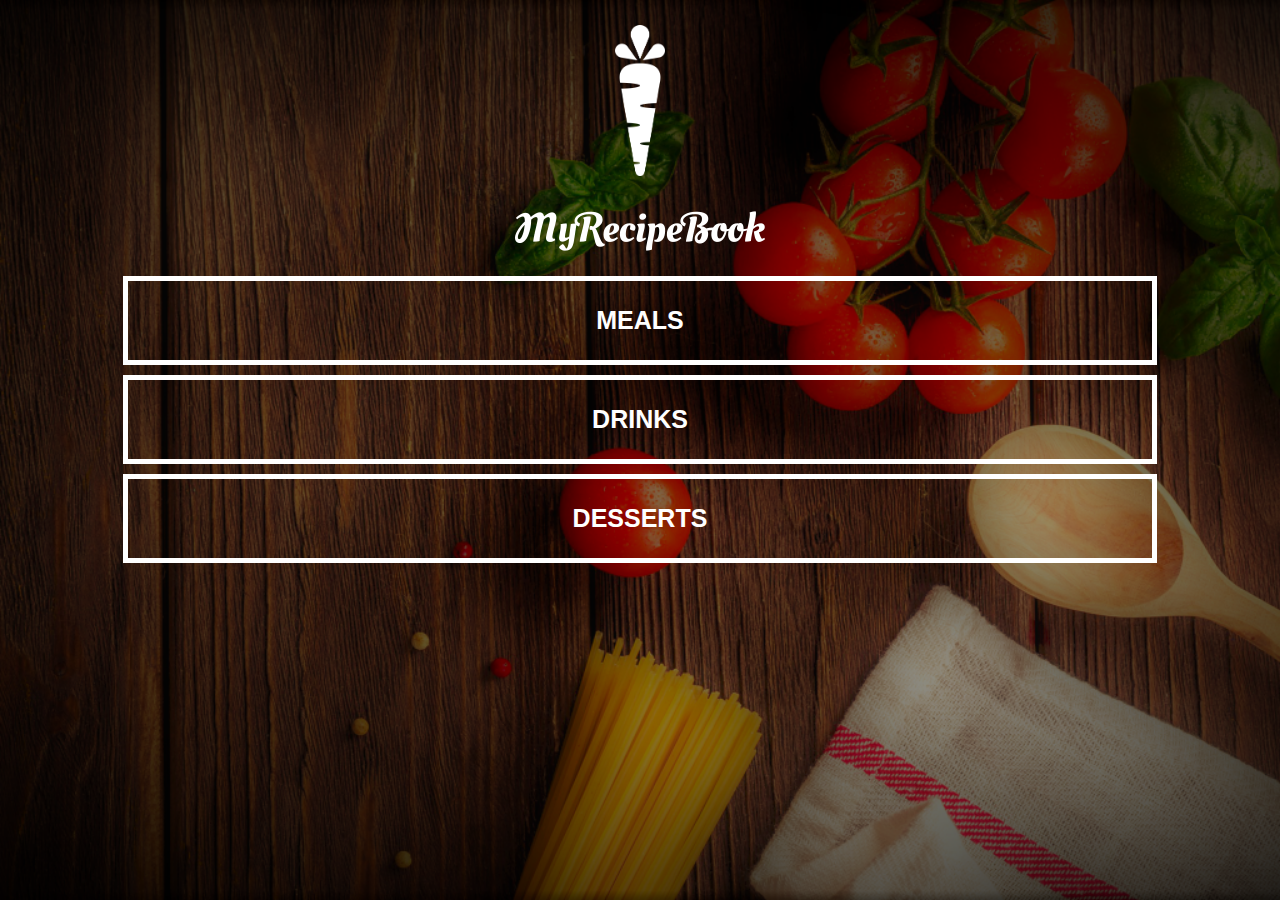
<file: index.html>
<!DOCTYPE html>
<html>
    <head>
        <title>My Recipe Book</title>
        <link rel="stylesheet" href="style.css">
        <body class="body-home">

             <div id="home">
                 <img src="images/logo-img.png" id="home-logo-img">
                 <img src="images/logo-text.png" id="home-logo-text">
                <div class="home-menu">
                    <a href="meals.html" class="home-menu-item">
                        <p> Meals</p>
                    </a>
                    <a href="drinks.html" class="home-menu-item">
                        <p> Drinks</p>
                    </a>
                    <a href="dessert.html" class="home-menu-item">
                        <p> Desserts</p>
                    </a>
                </div>
             </div>
             
        </body>
    </head>
</html>
</file>
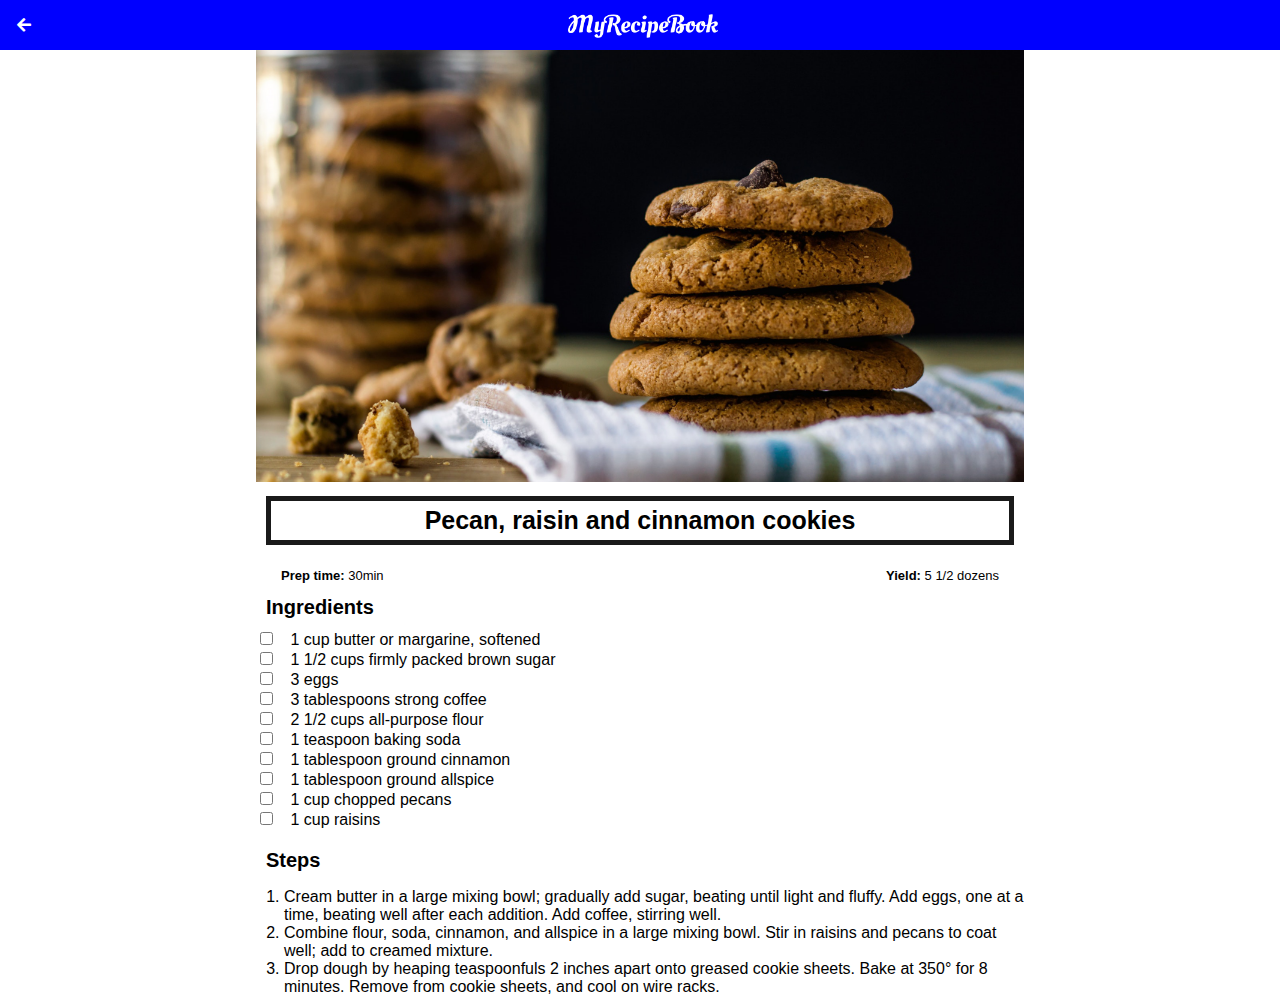
<file: cookies.html>
<!DOCTYPE html>
<html>
    <head>
        <title>My Recipe Book | Desserts | Cookies</title>
        <link rel="stylesheet" href="style.css">
        <link rel="stylesheet" href="fontsAwesome/css/all.css">

        <body class="body-recipes">

              <div class="header">
                  <a href="dessert.html">
                    <i class="fas fa-arrow-left"></i>
                  </a>
                  <img src="images/logo-text.png">
               </div>

               <div id="recipe">

                <div class="recipe-details">
                    <img src="images/cookies.png">

                    <h1>Pecan, raisin and cinnamon cookies</h1>

                    <div class="recipe-details-info">
                        <p><b>Prep time:</b> 30min</p>
                        <p style="float:right;"><b>Yield:</b> 5 1/2 dozens</p>
                    </div>

                    <div class="recipe-details-ingredients">
                        <h2>Ingredients</h2>

                        <input id="check-01" type="checkbox">
                        <label for="check-01">1 cup butter or margarine, softened</label></br>

                        <input id="check-02" type="checkbox">
                        <label for="check-02">1 1/2 cups firmly packed brown sugar</label></br>

                        <input id="check-03" type="checkbox">
                        <label for="check-03">3 eggs</label></br>

                        <input id="check-04" type="checkbox">
                        <label for="check-04">3 tablespoons strong coffee</label></br>

                        <input id="check-05" type="checkbox">
                        <label for="check-05">2 1/2 cups all-purpose flour</label></br>

                        <input id="check-06" type="checkbox">
                        <label for="check-06">1 teaspoon baking soda</label></br>

                        <input id="check-07" type="checkbox">
                        <label for="check-07">1 tablespoon ground cinnamon</label></br>

                        <input id="check-08" type="checkbox">
                        <label for="check-08">1 tablespoon ground allspice</label></br>

                        <input id="check-09" type="checkbox">
                        <label for="check-09">1 cup chopped pecans</label></br>

                        <input id="check-10" type="checkbox">
                        <label for="check-10">1 cup raisins</label></br>
                    </div>

                    <div class="recipe-details-steps">
                        <h2>Steps</h2>

                        <ol>
                            <li>Cream butter in a large mixing bowl; gradually add sugar, beating until light and fluffy. Add eggs, one at a time, beating well after each addition. Add coffee, stirring well.</li>
                            <li>Combine flour, soda, cinnamon, and allspice in a large mixing bowl. Stir in raisins and pecans to coat well; add to creamed mixture.</li>
                            <li>Drop dough by heaping teaspoonfuls 2 inches apart onto greased cookie sheets. Bake at 350° for 8 minutes. Remove from cookie sheets, and cool on wire racks.</li>
                        </ol>
                    </div>
                </div>

            
                </div>
            </body>
    </head>
</html>
</file>
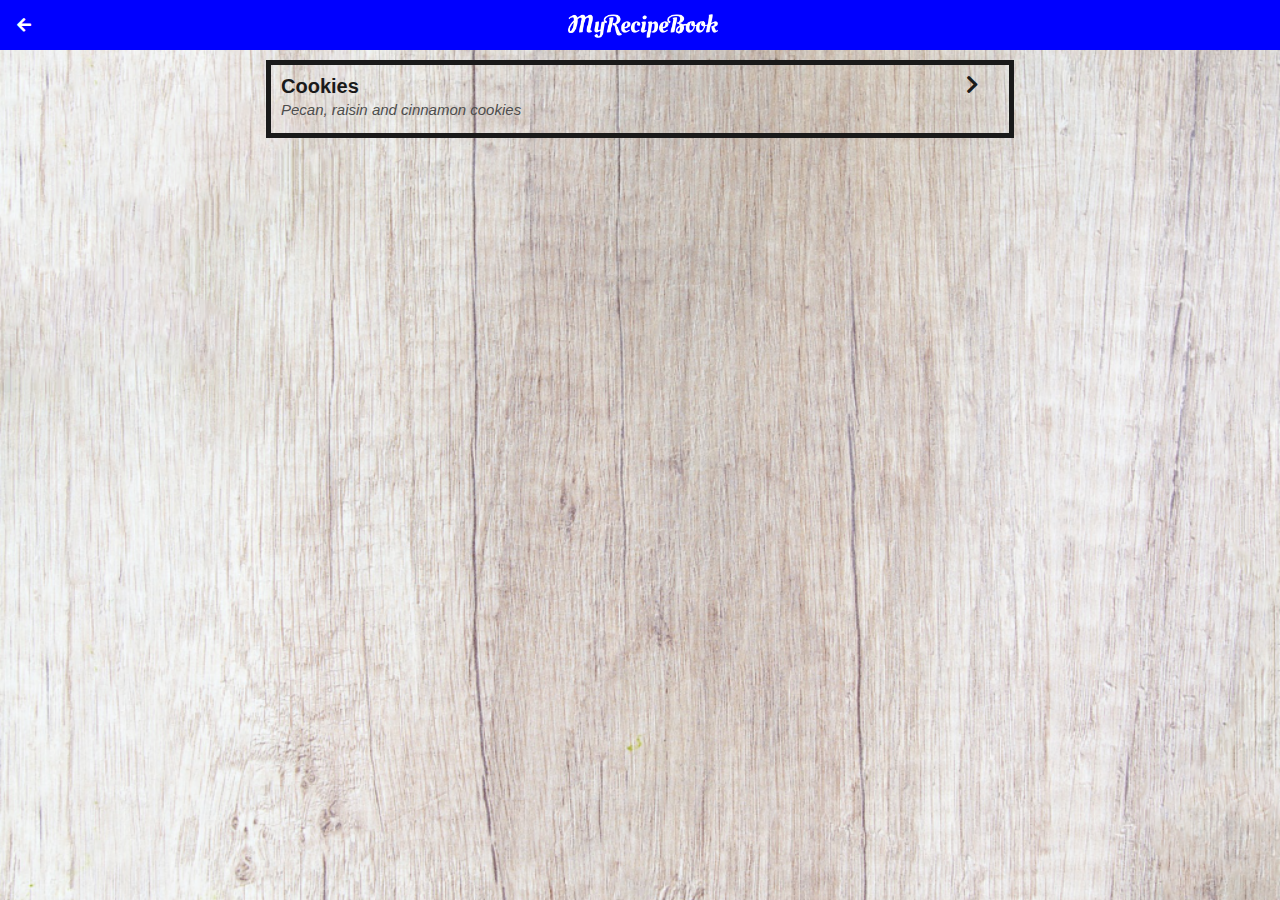
<file: dessert.html>
<!DOCTYPE html>
<html>
    <head>
        <title>My Recipe Book | Meals</title>
        <link rel="stylesheet" href="style.css">
        <link rel="stylesheet" href="fontsAwesome/css/all.css">

        <body class="body-meals">

              <div class="header">
                  <a href="index.html">
                    <i class="fas fa-arrow-left"></i>
                  </a>
                  <img src="images/logo-text.png">
               </div>

               <div id="meals">

                <div class="meals-list">
                    <a href="cookies.html">
                    <div class="meals-list-item">
                        <h1>Cookies<i class="fas fa-chevron-right"></i></h1>

                         <p>Pecan, raisin and cinnamon cookies</p>
                    </div>
                    </a>
                </div>
                </div>
            </body>
    </head>
</html>
</file>
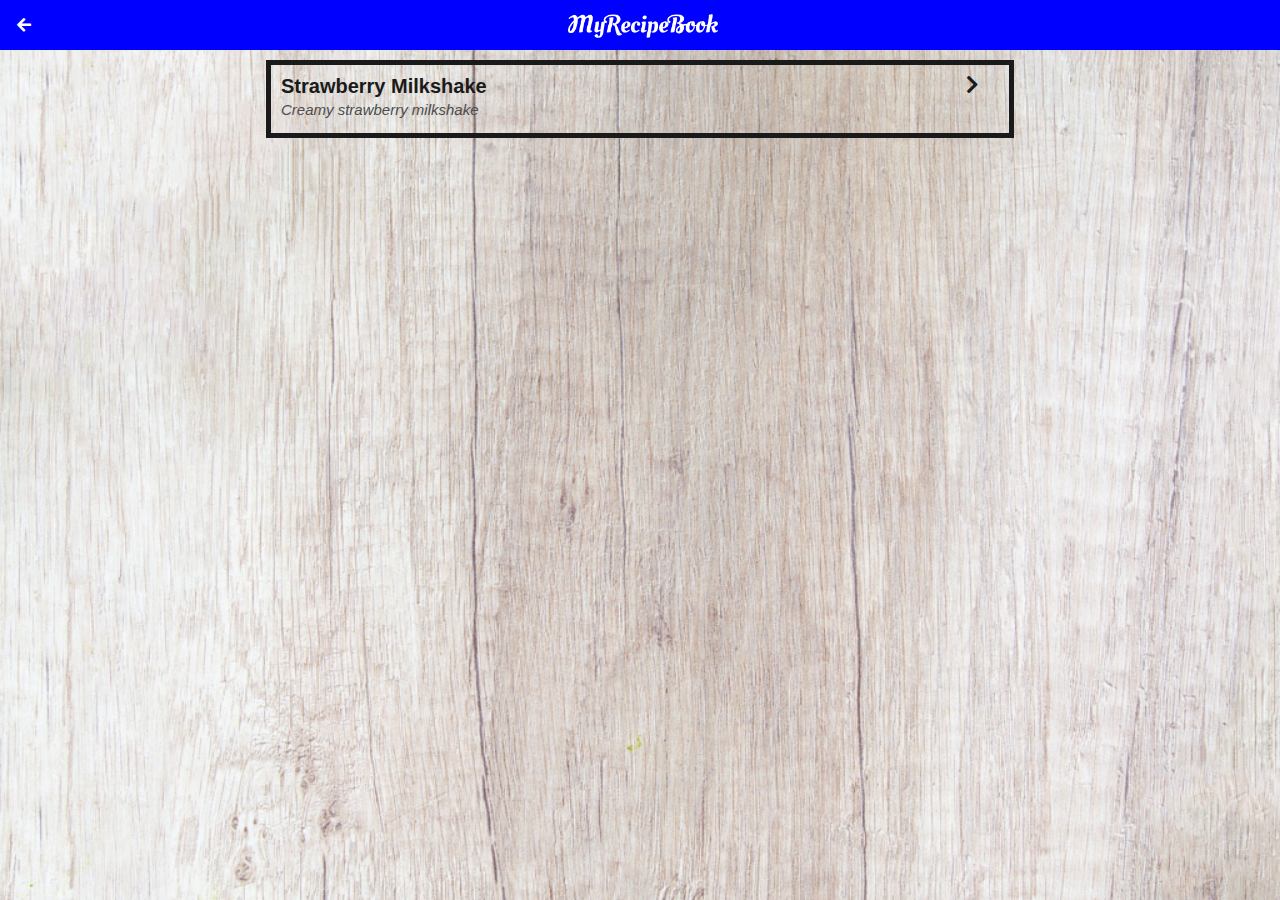
<file: drinks.html>
<!DOCTYPE html>
<html>
    <head>
        <title>My Recipe Book | Drinks</title>
        <link rel="stylesheet" href="style.css">
        <link rel="stylesheet" href="fontsAwesome/css/all.css">

        <body class="body-meals">

              <div class="header">
                  <a href="index.html">
                    <i class="fas fa-arrow-left"></i>
                  </a>
                  <img src="images/logo-text.png">
               </div>

               <div id="meals">

                <div class="meals-list">
                    <a href="milkshake.html">
                    <div class="meals-list-item">
                        <h1>Strawberry Milkshake<i class="fas fa-chevron-right"></i></h1>

                         <p>Creamy strawberry milkshake</p>
                    </div>
                    </a>
                </div>
                </div>
            </body>
    </head>
</html>
</file>
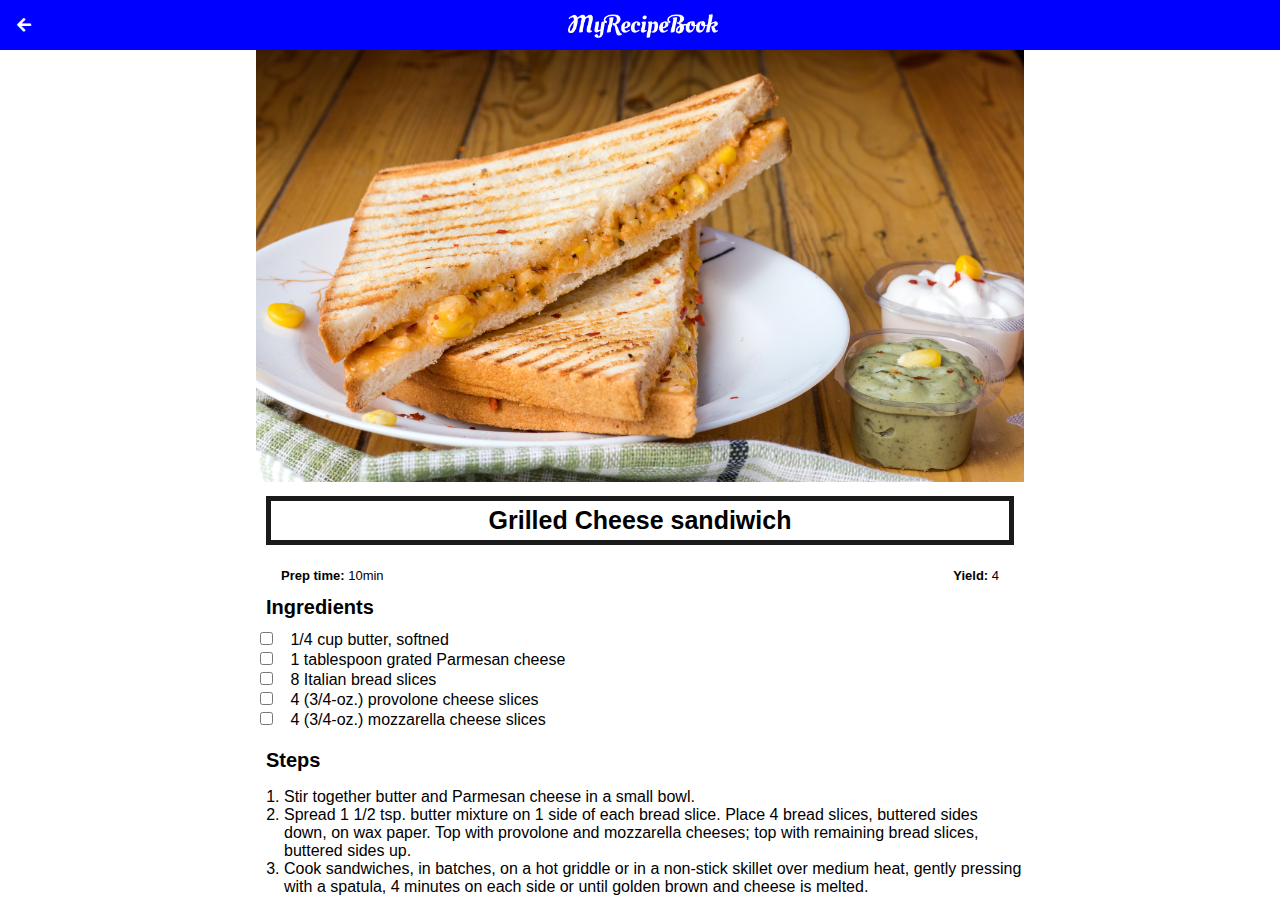
<file: grilledcheese.html>
<!DOCTYPE html>
<html>
    <head>
        <title>My Recipe Book | Meals | Grilled Cheese</title>
        <link rel="stylesheet" href="style.css">
        <link rel="stylesheet" href="fontsAwesome/css/all.css">

        <body class="body-recipes">

              <div class="header">
                  <a href="meals.html">
                    <i class="fas fa-arrow-left"></i>
                  </a>
                  <img src="images/logo-text.png">
               </div>

               <div id="recipe">

                <div class="recipe-details">
                    <img src="images/grilledCheese.png">

                    <h1>Grilled Cheese sandiwich</h1>

                    <div class="recipe-details-info">
                        <p><b>Prep time:</b> 10min</p>
                        <p style="float:right;"><b>Yield:</b> 4</p>
                    </div>

                    <div class="recipe-details-ingredients">
                        <h2>Ingredients</h2>

                        <input id="check-01" type="checkbox">
                        <label for="check-01">1/4 cup butter, softned</label></br>

                        <input id="check-02" type="checkbox">
                        <label for="check-02">1 tablespoon grated Parmesan cheese</label></br>

                        <input id="check-03" type="checkbox">
                        <label for="check-03">8 Italian bread slices</label></br>

                        <input id="check-04" type="checkbox">
                        <label for="check-04">4 (3/4-oz.) provolone cheese slices</label></br>

                        <input id="check-05" type="checkbox">
                        <label for="check-05">4 (3/4-oz.) mozzarella cheese slices</label></br>
                    </div>

                    <div class="recipe-details-steps">
                        <h2>Steps</h2>

                        <ol>
                            <li>Stir together butter and Parmesan cheese in a small bowl.</li>
                            <li>Spread 1 1/2 tsp. butter mixture on 1 side of each bread slice. Place 4 bread slices, buttered sides down, on wax paper. Top with provolone and mozzarella cheeses; top with remaining bread slices, buttered sides up.</li>
                            <li>Cook sandwiches, in batches, on a hot griddle or in a non-stick skillet over medium heat, gently pressing with a spatula, 4 minutes on each side or until golden brown and cheese is melted.</li>
                        </ol>
                    </div>
                </div>

            
                </div>
            </body>
    </head>
</html>
</file>
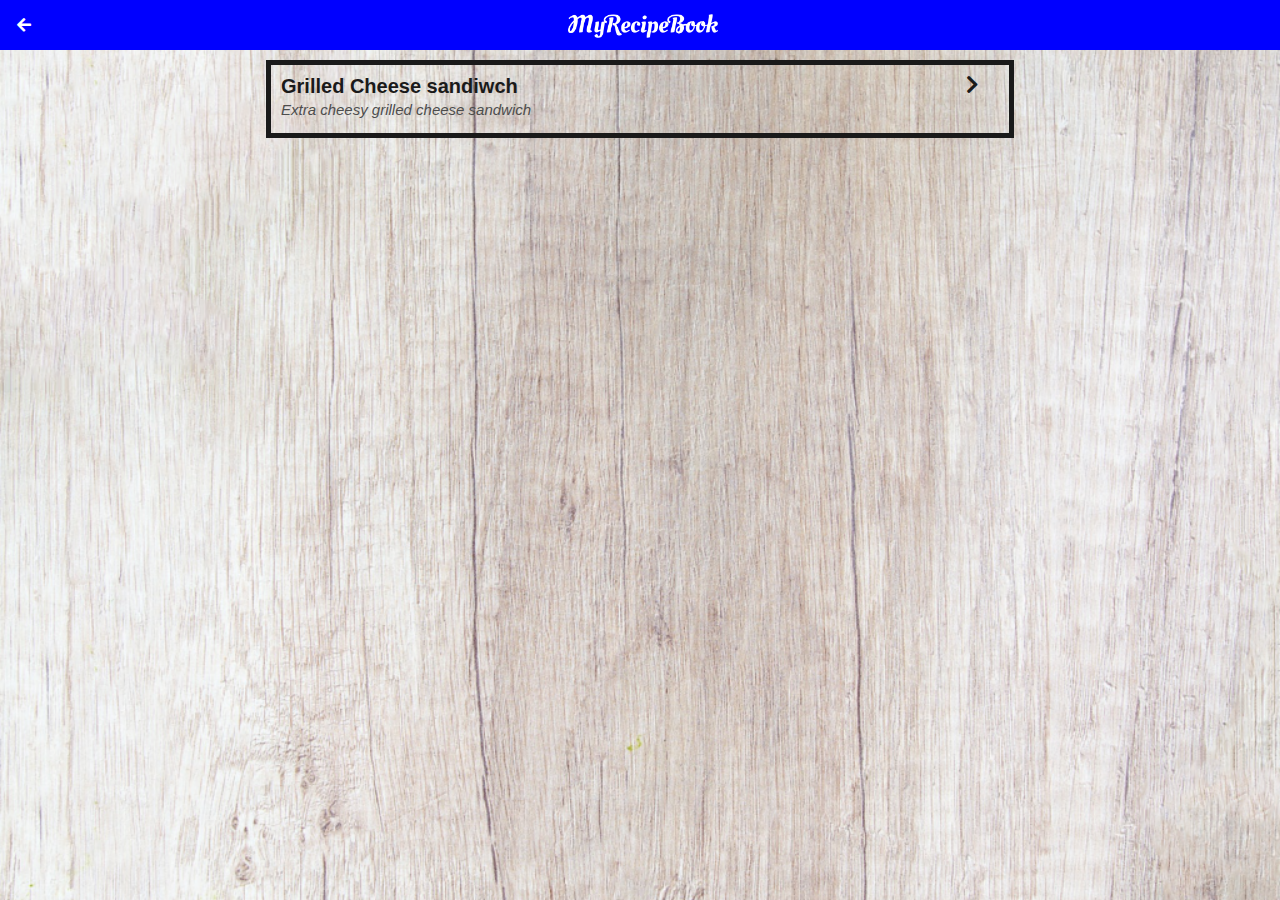
<file: meals.html>
<!DOCTYPE html>
<html>
    <head>
        <title>My Recipe Book | Meals</title>
        <link rel="stylesheet" href="style.css">
        <link rel="stylesheet" href="fontsAwesome/css/all.css">

        <body class="body-meals">

              <div class="header">
                  <a href="index.html">
                    <i class="fas fa-arrow-left"></i>
                  </a>
                  <img src="images/logo-text.png">
               </div>

               <div id="meals">

                <div class="meals-list">
                    <a href="grilledcheese.html">
                    <div class="meals-list-item">
                        <h1>Grilled Cheese sandiwch<i class="fas fa-chevron-right"></i></h1>

                         <p>Extra cheesy grilled cheese sandwich</p>
                    </div>
                    </a>
                </div>
                </div>
            </body>
    </head>
</html>
</file>
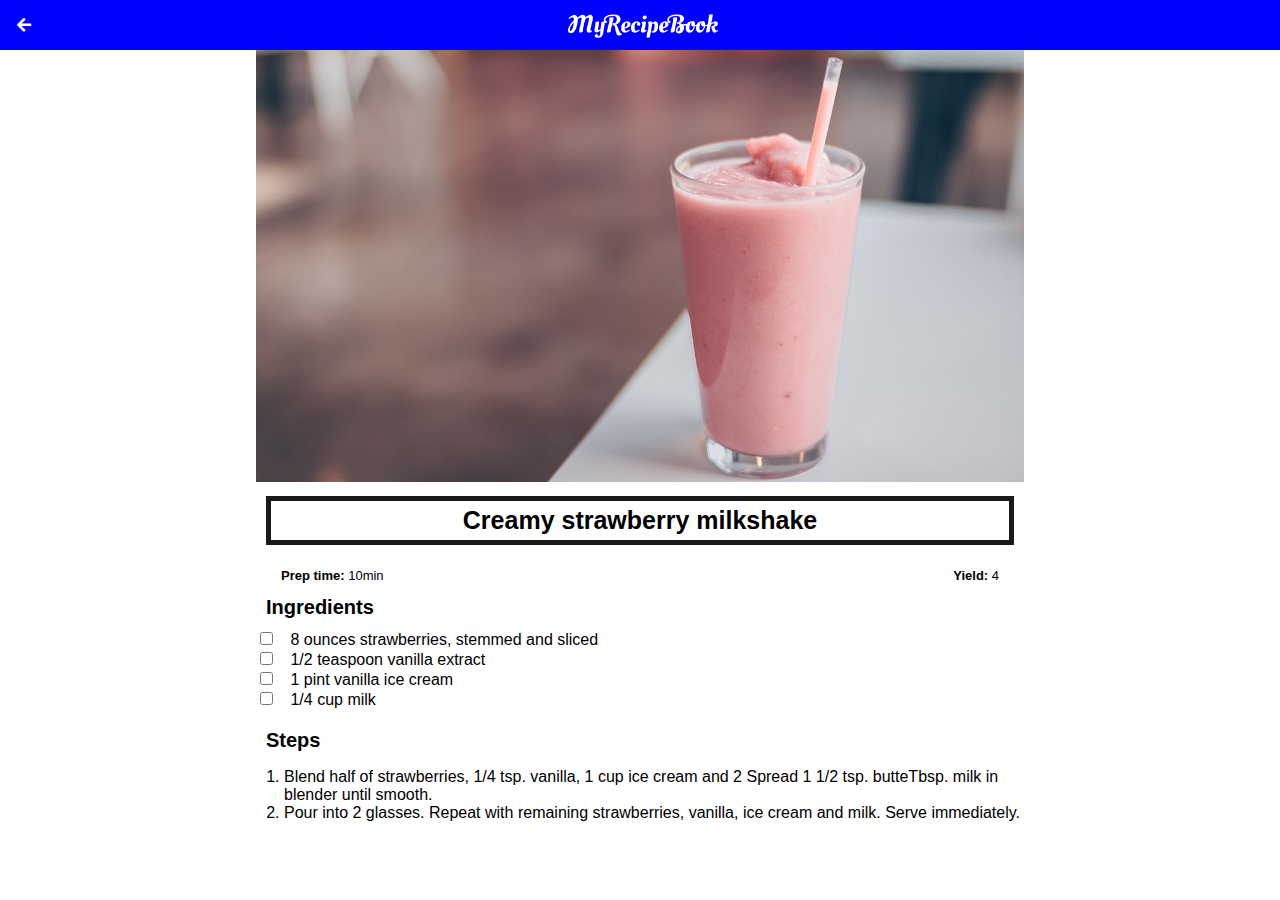
<file: milkshake.html>
<!DOCTYPE html>
<html>
    <head>
        <title>My Recipe Book | Drinks | Milkshakes</title>
        <link rel="stylesheet" href="style.css">
        <link rel="stylesheet" href="fontsAwesome/css/all.css">

        <body class="body-recipes">

              <div class="header">
                  <a href="drinks.html">
                    <i class="fas fa-arrow-left"></i>
                  </a>
                  <img src="images/logo-text.png">
               </div>

               <div id="recipe">

                <div class="recipe-details">
                    <img src="images/strawberryMilkshake.png">

                    <h1>Creamy strawberry milkshake</h1>

                    <div class="recipe-details-info">
                        <p><b>Prep time:</b> 10min</p>
                        <p style="float:right;"><b>Yield:</b> 4</p>
                    </div>

                    <div class="recipe-details-ingredients">
                        <h2>Ingredients</h2>

                        <input id="check-01" type="checkbox">
                        <label for="check-01">8 ounces strawberries, stemmed and sliced</label></br>

                        <input id="check-02" type="checkbox">
                        <label for="check-02">1/2 teaspoon vanilla extract</label></br>

                        <input id="check-03" type="checkbox">
                        <label for="check-03">1 pint vanilla ice cream</label></br>

                        <input id="check-04" type="checkbox">
                        <label for="check-04">1/4 cup milk</label></br>

                    </div>

                    <div class="recipe-details-steps">
                        <h2>Steps</h2>

                        <ol>
                            <li>Blend half of strawberries, 1/4 tsp. vanilla, 1 cup ice cream and 2 Spread 1 1/2 tsp. butteTbsp. milk in blender until smooth.</li>
                            <li>Pour into 2 glasses. Repeat with remaining strawberries, vanilla, ice cream and milk. Serve immediately.</li>
                            </li>
                        </ol>
                    </div>
                </div>

            
                </div>
            </body>
    </head>
</html>
</file>
<file: style.css>
html{
    height: 100%;
}
body{
    font-family: sans-serif;
    margin: 0;
    padding: 0;

    height: 100%;
}

.body-home{
    background-image: url('images/background-01-port.png');
    background-position: center;
    background-attachment: fixed;
    background-repeat: no-repeat;
    background-size:cover ;
}
.body-meals{
    background-image: url('images/background-02-port.png');
    background-position: center;
    background-attachment: fixed;
    background-repeat: no-repeat;
    background-size:cover ;
}

/***** HEADER PAGE *****/
.header{
    background-color:blue;
    width: 100%;
    height: 50px;
    top: 0;

    position: fixed;
    overflow: hidden;

    text-align: center;
}
.header i{
    float: left;
    padding:17px 0px 0px 17px;
    color:#ffffff;
}
.header img{
  width: 150px;
  padding-top: 14px;

  padding-right: 25px;
}
/***** HOME PAGE *****/

#home-logo-img{
    width: 50px;
    margin: auto;
    display: block;
    padding: 25px 10px 10px 10px;
}
#home-logo-text{
    width: auto;
    display:block;
    margin: auto;
    padding:25px ;
}
/* **HOME PAGE MENU** */
.home-menu-item{
    text-decoration: none;
    text-transform: uppercase;

    color: white;
    font-size: 25px;
    font-weight: bold;
    text-align: center;
    border: 5px solid white;

    display: block;
    margin: auto;
    margin-bottom: 10px;
    width: 80%;

    
}
/***** MEALS PAGE *****/
#meals{
    padding-top: 50px;
}
/***** HOME PAGE *****/

/***** HOME PAGE *****/
.meals-list a{
text-decoration: none;
}
.meals-list-item{
    border: 5px solid #1a1a1a;
    margin: 10px;
}

.meals-list-item h1{
font-weight: bold;
font-size: 20px;
color: #1a1a1a;
margin: 10px;
}
.meals-list-item i{
    float: right;
    color:#1a1a1a;
    padding-right: 20px;
}
.meals-list-item p{
    font-size: 15px;
    font-style: italic;
    color: #4d4d4d;
    margin-top: -7px;
    padding-left: 10px;
}
/***** RECIPE PAGE *****/
#recipe{
    padding-top: 50px;
}
/***** RECIPE DETAILS *****/
.recipe-details img{
    width: 100%;
}
.recipe-details h1{
    font-size: 25px;
    text-align: center;
    border: 5px solid #1a1a1a;
    margin: 10px;
    padding:5px ;
}

.recipe-details h2{
    font-size: 20px;
    text-align: left;
    margin: 0;
    margin-left: 10px;
}
.recipe-details-info{
    margin-left: 25px;
    margin-right: 25px;
}
.recipe-details-info p{
    font-size: 13px;
    display: inline-block;
}

.recipe-details-ingredients label{
height: 25px;
margin-left: 10px;

}

.recipe-details-ingredients h2{
    padding-bottom: 10px;
}

.recipe-details-steps{
    padding-top: 20px;
}
.recipe-details-steps ol{
    padding-left: 28px;
}
/***** RESPINSIVE LAYOUT *****/
@media only screen and (min-width:600px){
    #meals{
        width: 80%;
        margin: auto;
    }
    #recipe{
        width: 80%;
        margin: auto;
    }
}
@media only screen and (min-width : 1000px){
    #meals{
        width: 60%;
        margin: auto;
    }
    #recipe{
        width: 60%;
        margin: auto;
    }
}

@media only screen and (min-width : 1500px){
    #meals{
        width: 40%;
        margin: auto;
    }
    #recipe{
        width: 40%;
        margin: auto;
    }
}
@media only screen and (min-width : 720px){
    .body-home{
        background-image: url(images/background-01-land.png);
    }
    .body-meals{
        background-image: url(images/background-02-land.png);
    }
}
</file>
